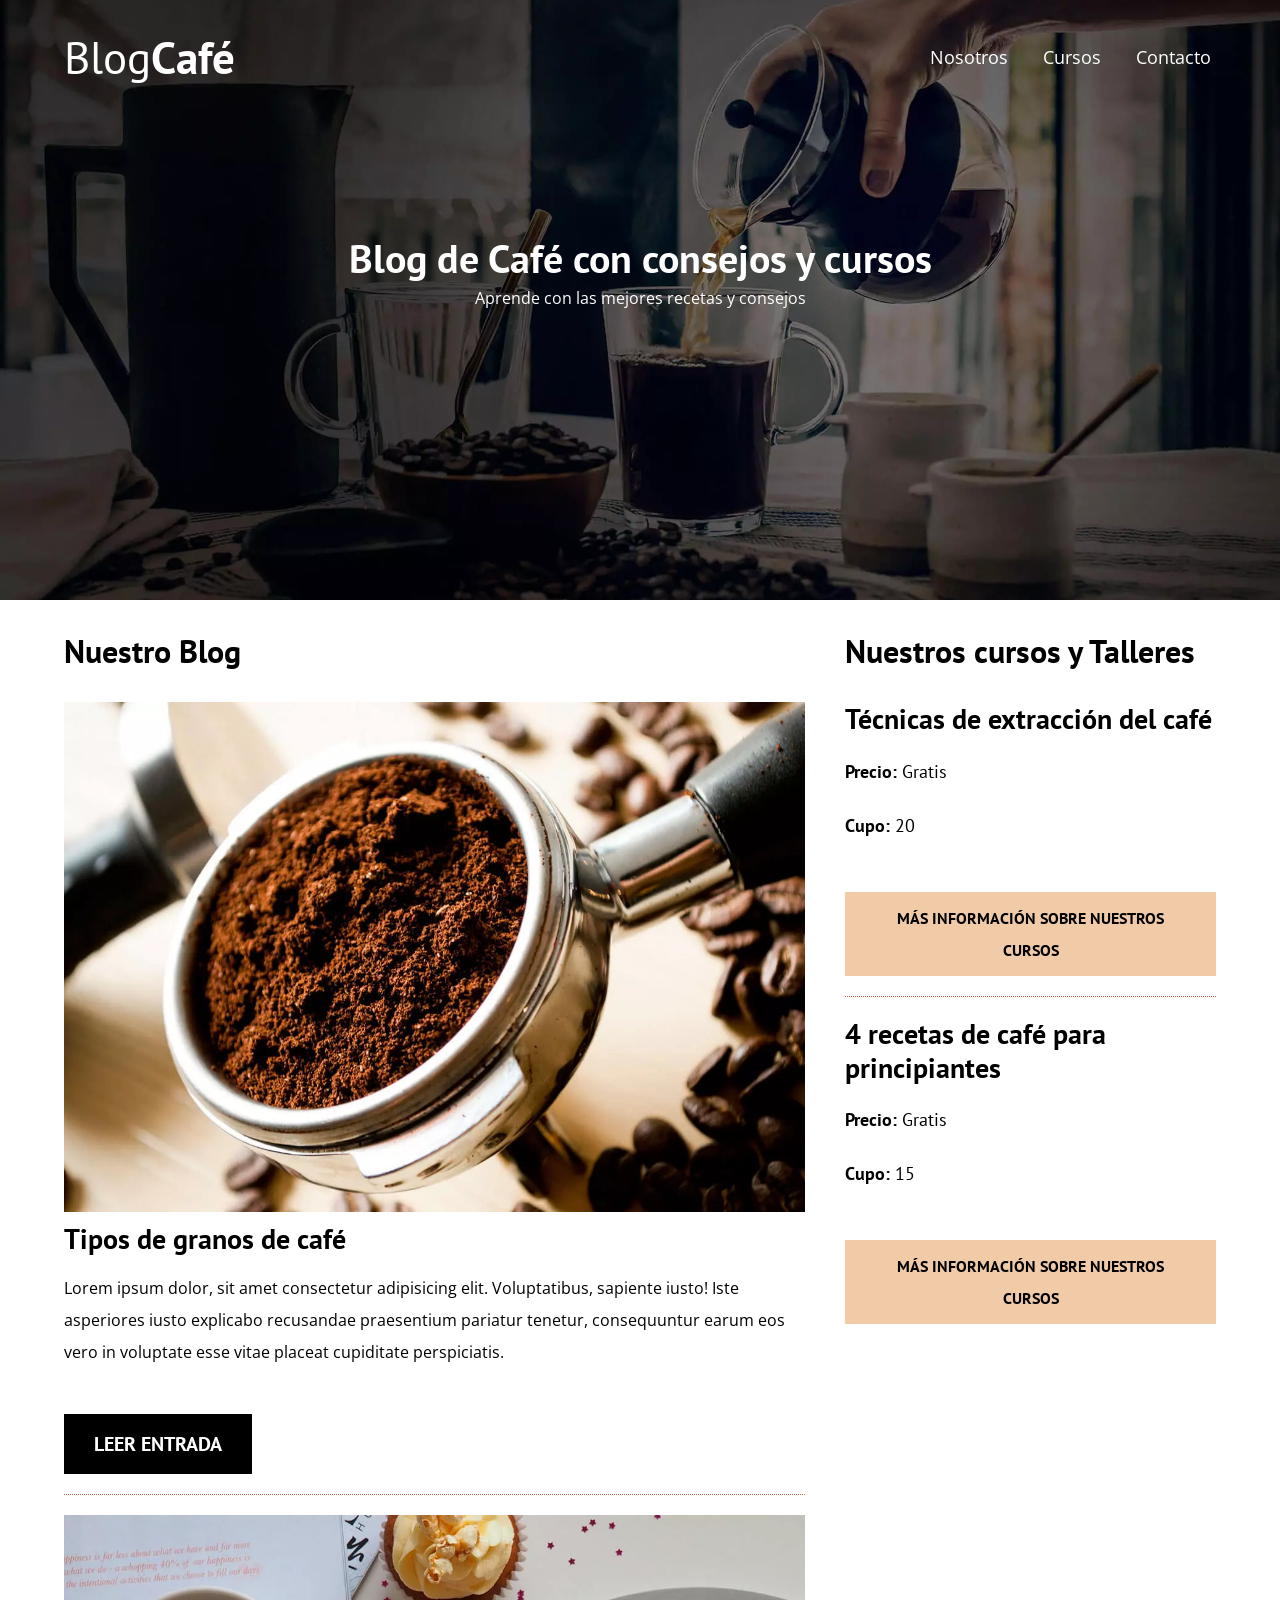
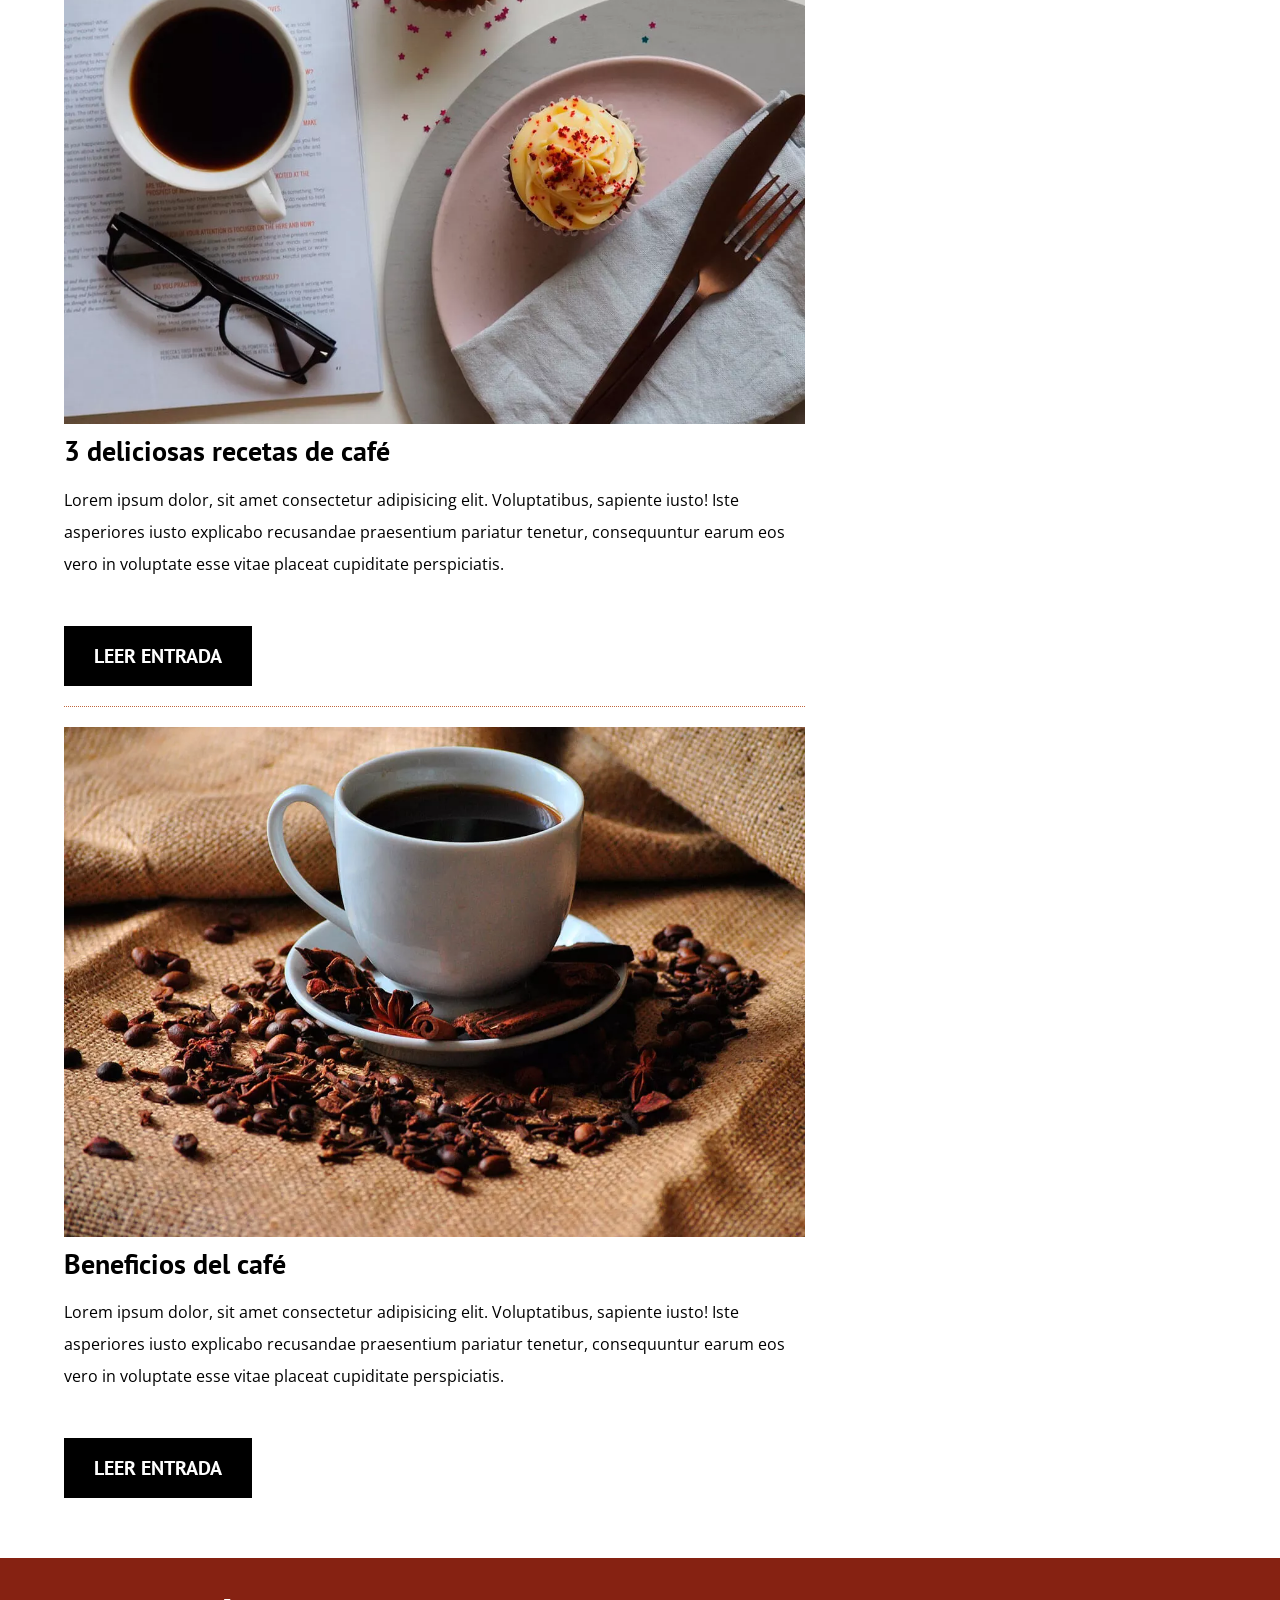
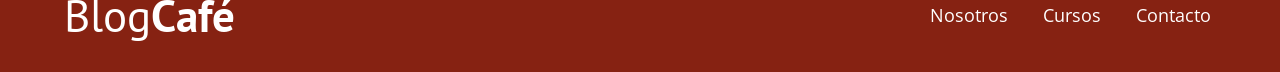
<file: index.html>
<!DOCTYPE html>
<html lang="es">

<head>
    <meta charset="UTF-8">
    <meta name="viewport" content="width=device-width, initial-scale=1.0">
    <title>BlogCafe</title>
    <meta name="description" content="Sitio Web, Blog de Café">

    <!-- Prefetch -->
     <link rel="Prefetch" href="cursos.html" as="document">
    
    <!-- Preload // Se aplica a lo que se requiere de inmediato -->
    
    <link rel="preload" href="css/normalize.css" as="style">
    <link rel="stylesheet" href="css/normalize.css">
    
    <link rel="preload" href="https://fonts.googleapis.com/css2?family=Open+Sans:ital,wght@0,300..800;1,300..800&family=PT+Sans:ital,wght@0,400;0,700;1,400;1,700&display=swap"
    crossorigin="crossorigin" as="font">
    <link href="https://fonts.googleapis.com/css2?family=Open+Sans:ital,wght@0,300..800;1,300..800&family=PT+Sans:ital,wght@0,400;0,700;1,400;1,700&display=swap" rel="stylesheet">


    <link rel="preload" href="css/styles.css" as="style">
    <link rel="stylesheet" href="css/styles.css">

    <!-- <link rel="preload" href="img/blog1.jpg" as="image"> -->

</head>

<body>
    <header class="header">

        <div class="contenedor">
            <div class="barra">
                <a href="index.html" class="logo">
                    <h1 class="logo__name no-margin centrar-texto">Blog<span class="logo__bold">Café</span></h1>
                </a>

                <nav class="navegacion">
                    <a href="nosotros.html" class="navegacion__enlace">Nosotros</a>
                    <a href="cursos.html" class="navegacion__enlace">Cursos</a>
                    <a href="contacto.html" class="navegacion__enlace">Contacto</a>
                </nav>

            </div> <!-- .barra -->
        </div> <!-- .contenedor -->

        <div class="header__texto ">
            <h2 class="no-margin">Blog de Café con consejos y cursos</h2>
            <p class="no-margin">Aprende con las mejores recetas y consejos</p>
        </div>

    </header>

    <div class="contenedor main-content">
        <main class="blog">
            <h3>Nuestro Blog</h3>

            <article class="entrada">
                <div class="entrada__imagen">
                    <picture>
                        <source srcset="img/blog1.webp" type="image/webp">
                        <img loading="lazy"  src="img/blog1.jpg" alt="img blog">
                    </picture>
                </div>

                <div class="entrada__contenido">
                    <h4 class="no-margin">Tipos de granos de café</h4>
                    <p>Lorem ipsum dolor, sit amet consectetur adipisicing elit. Voluptatibus, sapiente iusto! Iste
                        asperiores iusto explicabo recusandae praesentium pariatur tenetur, consequuntur earum eos vero
                        in voluptate esse vitae placeat cupiditate perspiciatis.</p>
                    <a href="entrada.html" class="boton boton--primario">Leer entrada</a>
                </div>

            </article>

            <article class="entrada">
                <div class="entrada__imagen">
                    <picture>
                        <source srcset="img/blog2.webp" type="image/webp">
                        <img loading="lazy"  src="img/blog2.jpg" alt="img blog">
                    </picture>
                </div>

                <div class="entrada__contenido">
                    <h4 class="no-margin">3 deliciosas recetas de café</h4>
                    <p>Lorem ipsum dolor, sit amet consectetur adipisicing elit. Voluptatibus, sapiente iusto! Iste
                        asperiores iusto explicabo recusandae praesentium pariatur tenetur, consequuntur earum eos vero
                        in voluptate esse vitae placeat cupiditate perspiciatis.</p>
                    <a href="entrada.html" class="boton boton--primario">Leer entrada</a>
                </div>

            </article>

            <article class="entrada">
                <div class="entrada__imagen">
                    <picture>
                        <source srcset="img/blog3.webp" type="image/webp">
                        <img loading="lazy"  src="img/blog3.jpg" alt="img blog">
                    </picture>
                </div>

                <div class="entrada__contenido">
                    <h4 class="no-margin">Beneficios del café</h4>
                    <p>Lorem ipsum dolor, sit amet consectetur adipisicing elit. Voluptatibus, sapiente iusto! Iste
                        asperiores iusto explicabo recusandae praesentium pariatur tenetur, consequuntur earum eos vero
                        in voluptate esse vitae placeat cupiditate perspiciatis.</p>
                    <a href="entrada.html" class="boton boton--primario">Leer entrada</a>
                </div>

            </article>

        </main>

        <aside class="sidebar">
            <h3>Nuestros cursos y Talleres</h3>

            <ul class="cursos no-padding">
                <li class="widget-cursos">
                    <h4 class="no-margin">Técnicas de extracción del café</h4>
                    <p class="widget-cursos__label">Precio: <span class="widget-cursos__info">Gratis</span></p>
                    <p class="widget-cursos__label">Cupo: <span class="widget-cursos__info">20</span></p>
                    <a href="entrada.html" class="boton boton-secundario">Más información sobre nuestros cursos</a>
                </li>

                <li class="widget-cursos">
                    <h4 class="no-margin">4 recetas de café para principiantes</h4>
                    <p class="widget-cursos__label">Precio: <span class="widget-cursos__info">Gratis</span></p>
                    <p class="widget-cursos__label">Cupo: <span class="widget-cursos__info">15</span></p>
                    <a href="entrada.html" class="boton boton-secundario">Más información sobre nuestros cursos</a>
                </li>

            </ul>

        </aside>
    </div> <!-- .contenedor .main-content-->

    <footer class="footer">
        <div class="contenedor">
            <div class="barra">
                <a href="index.html" class="logo">
                    <h1 class="logo__name no-margin centrar-texto">Blog<span class="logo__bold">Café</span></h1>
                </a>

                <nav class="navegacion">
                    <a href="nosotros.html" class="navegacion__enlace">Nosotros</a>
                    <a href="cursos.html" class="navegacion__enlace">Cursos</a>
                    <a href="contacto.html" class="navegacion__enlace">Contacto</a>
                </nav>

            </div> <!-- .barra -->
        </div>
    </footer>

    <script src="js/modernizr.js"></script>
</body>

</html>
</file>
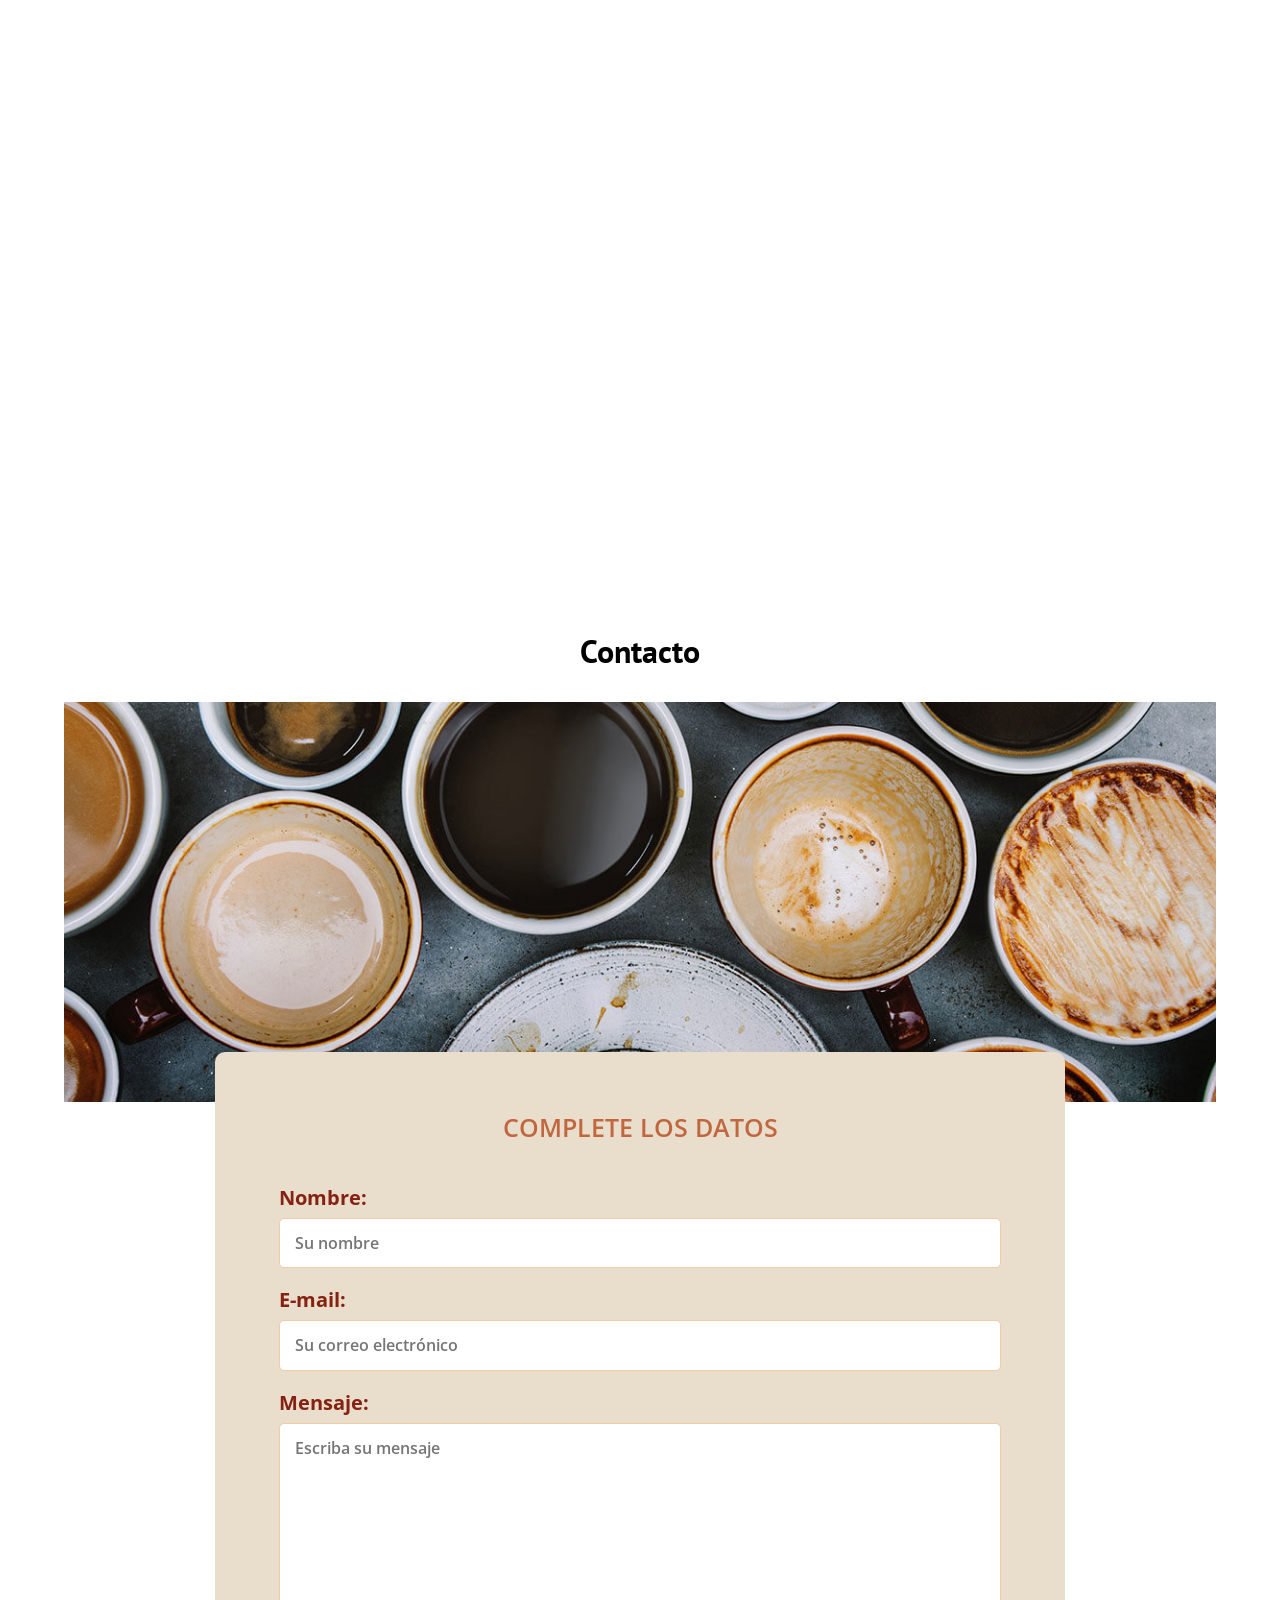
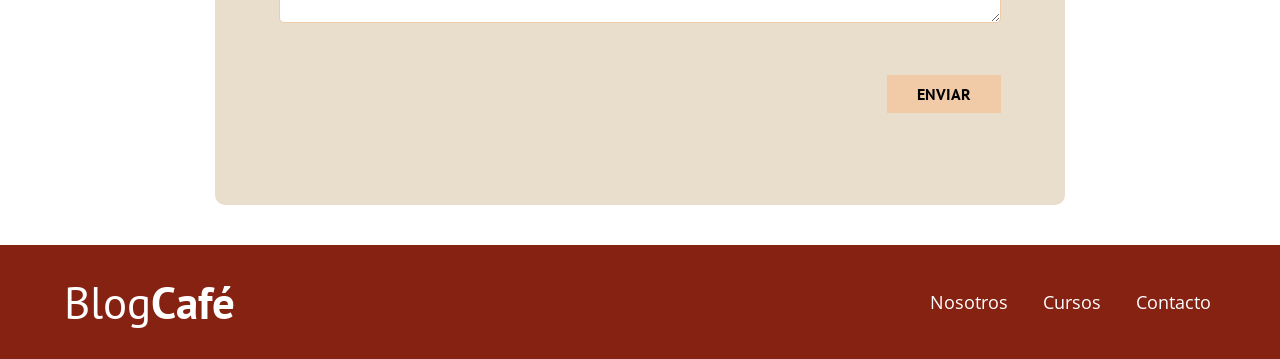
<file: contacto.html>
<!DOCTYPE html>
<html lang="es">

<head>
    <meta charset="UTF-8">
    <meta name="viewport" content="width=device-width, initial-scale=1.0">
    <link rel="stylesheet" href="css/normalize.css">
    <link
        href="https://fonts.googleapis.com/css2?family=Open+Sans:ital,wght@0,300..800;1,300..800&family=PT+Sans:ital,wght@0,400;0,700;1,400;1,700&display=swap"
        rel="stylesheet">
    <link rel="stylesheet" href="css/styles.css">
    <title>BlogCafe</title>
</head>

<body>
    <header class="header">

        <div class="contenedor">
            <div class="barra">
                <a href="index.html" class="logo">
                    <h1 class="logo__name no-margin centrar-texto">Blog<span class="logo__bold">Café</span></h1>
                </a>

                <nav class="navegacion">
                    <a href="nosotros.html" class="navegacion__enlace">Nosotros</a>
                    <a href="cursos.html" class="navegacion__enlace">Cursos</a>
                    <a href="contacto.html" class="navegacion__enlace">Contacto</a>
                </nav>

            </div> <!-- .barra -->
        </div> <!-- .contenedor -->

        <div class="header__texto ">
            <h2 class="no-margin">Blog de Café con consejos y cursos</h2>
            <p class="no-margin">Aprende con las mejores recetas y consejos</p>
        </div>

    </header>

    <main class="contenedor">
        <h3 class="centrar-texto">Contacto</h3>

        <div class="bg-contacto"></div>

        <form class="formulario">
            <fieldset>
                <legend>Complete los datos</legend>
                <div class="formulario__contenedor">
                    
                    <div class="campo">
                        <label class="campo__label" for="nombre">Nombre: </label>
                        <input class="campo__field" type="text" 
                        placeholder="Su nombre" 
                        id="nombre">
                    </div>
                    <div class="campo">
                        <label class="campo__label" for="email">E-mail: </label>
                        <input class="campo__field" type="email" 
                        placeholder="Su correo electrónico" 
                        id="email">
                    </div>
                    <div class="campo">
                        <label class="campo__label" for="mensaje">Mensaje: </label>
                        <textarea class="campo__field campo__field--textarea" 
                        name="mensaje" 
                        id="mensaje" placeholder="Escriba su mensaje"></textarea>
                    </div>
                    
                </div> <!-- .formulario__contenedor -->
                
                <div class="campo boton_position">
                    <input  type="submit" value="Enviar" class="boton boton-secundario ">
                </div>
                
            </fieldset>
        </form>

    </main> <!-- .main -->

    <footer class="footer">
        <div class="contenedor">
            <div class="barra">
                <a href="index.html" class="logo">
                    <h1 class="logo__name no-margin centrar-texto">Blog<span class="logo__bold">Café</span></h1>
                </a>

                <nav class="navegacion">
                    <a href="nosotros.html" class="navegacion__enlace">Nosotros</a>
                    <a href="cursos.html" class="navegacion__enlace">Cursos</a>
                    <a href="contacto.html" class="navegacion__enlace">Contacto</a>
                </nav>

            </div> <!-- .barra -->
        </div>
    </footer>

</body>

</html>
</file>
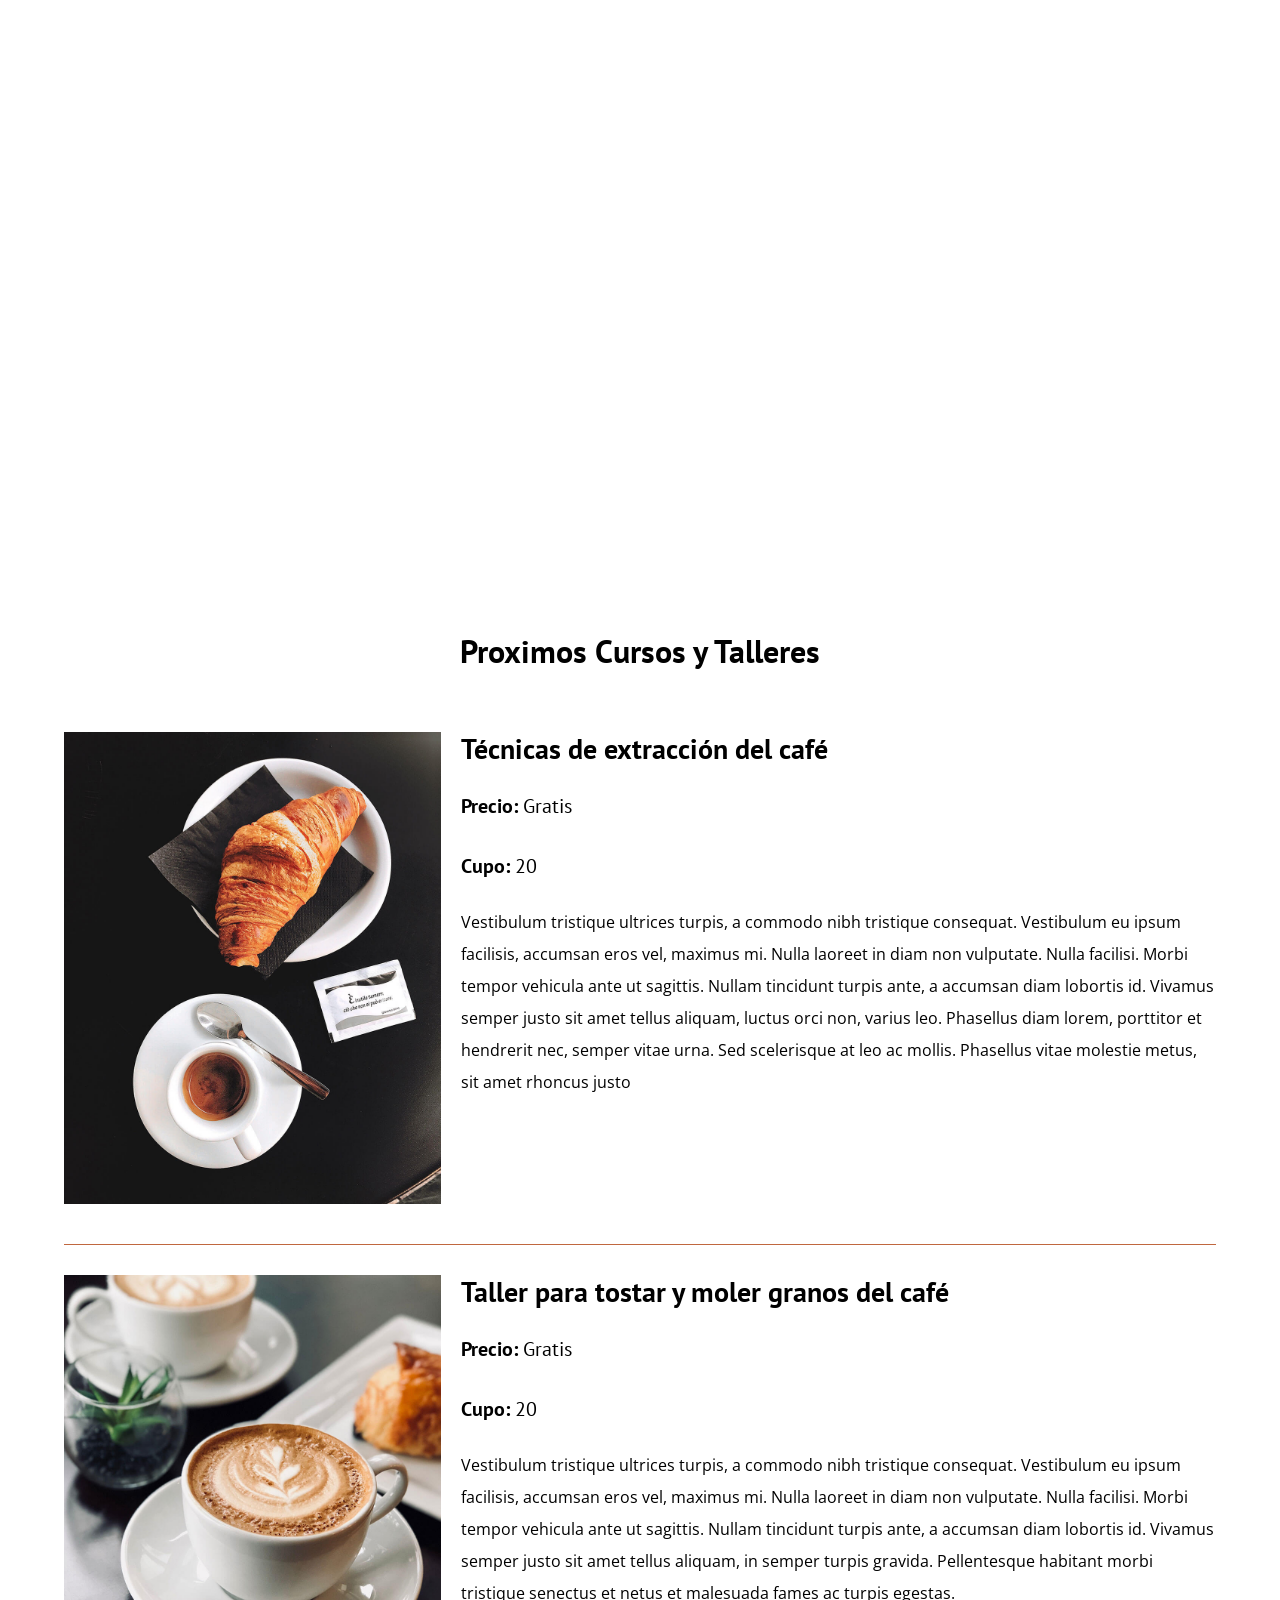
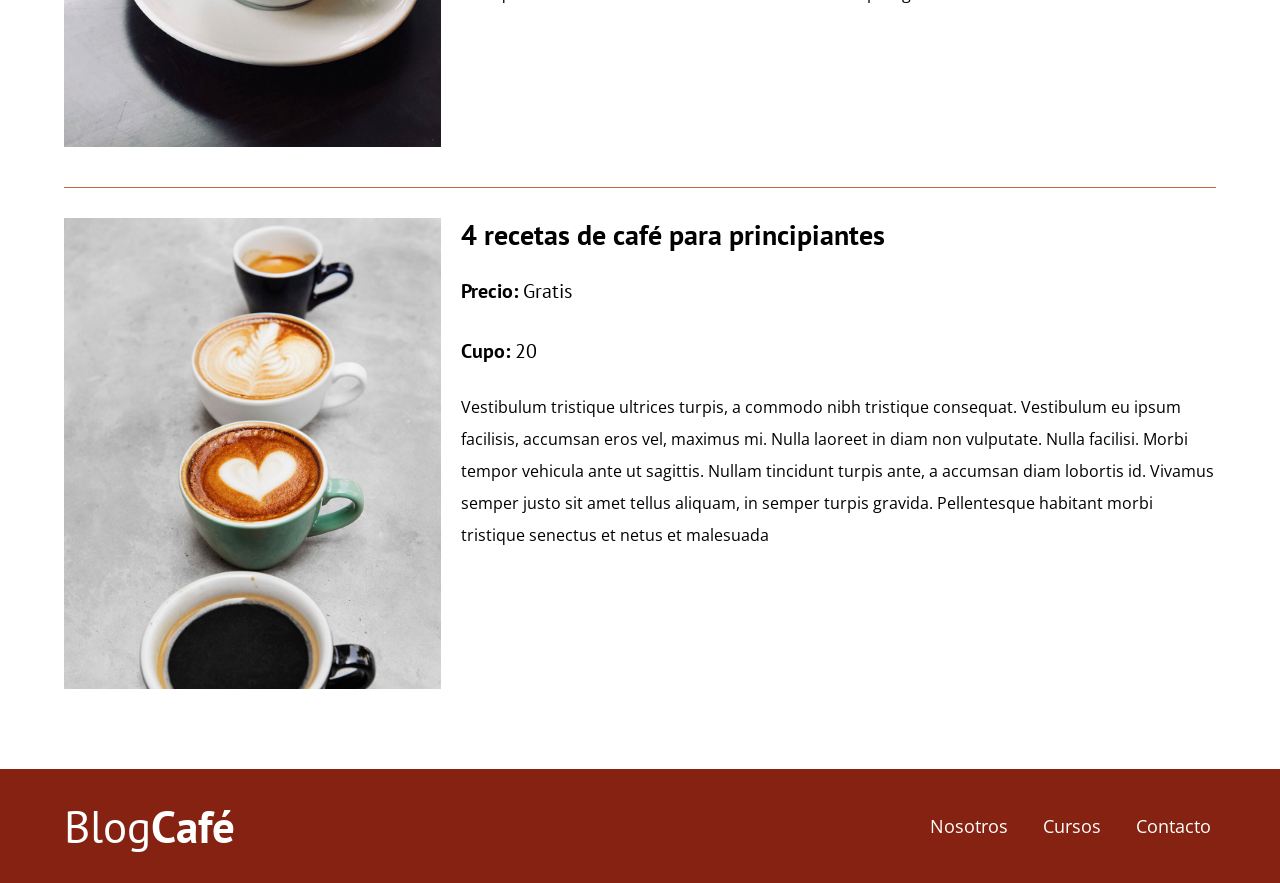
<file: cursos.html>
<!DOCTYPE html>
<html lang="es">

<head>
    <meta charset="UTF-8">
    <meta name="viewport" content="width=device-width, initial-scale=1.0">
    <link rel="stylesheet" href="css/normalize.css">
    <link
        href="https://fonts.googleapis.com/css2?family=Open+Sans:ital,wght@0,300..800;1,300..800&family=PT+Sans:ital,wght@0,400;0,700;1,400;1,700&display=swap"
        rel="stylesheet">
    <link rel="stylesheet" href="css/styles.css">
    <title>BlogCafe</title>
</head>

<body>
    <header class="header">

        <div class="contenedor">
            <div class="barra">
                <a href="index.html" class="logo">
                    <h1 class="logo__name no-margin centrar-texto">Blog<span class="logo__bold">Café</span></h1>
                </a>

                <nav class="navegacion">
                    <a href="nosotros.html" class="navegacion__enlace">Nosotros</a>
                    <a href="cursos.html" class="navegacion__enlace">Cursos</a>
                    <a href="contacto.html" class="navegacion__enlace">Contacto</a>
                </nav>

            </div> <!-- .barra -->
        </div> <!-- .contenedor -->

        <div class="header__texto ">
            <h2 class="no-margin">Blog de Café con consejos y cursos</h2>
            <p class="no-margin">Aprende con las mejores recetas y consejos</p>
        </div>

    </header>

    <main class="contenedor">
        <h3 class="centrar-texto">Proximos Cursos y Talleres</h3>

        <div class="curso">
            <div class="curso__imagen">
                <img src="img/curso1.jpg" alt="img curso">
            </div>

            <div class="curso__informacion">
                <h4 class="no-margin">Técnicas de extracción del café</h4>
                <p class="curso__label">Precio: <span class="curso__info">Gratis</span></p>
                <p class="curso__label">Cupo: <span class="curso__info">20</span></p>
                <p class="curso__descripcion">
                    Vestibulum tristique ultrices turpis, a commodo nibh tristique consequat. Vestibulum eu ipsum
                    facilisis, accumsan eros vel, maximus mi. Nulla laoreet in diam non vulputate. Nulla facilisi. Morbi
                    tempor vehicula ante ut sagittis. Nullam tincidunt turpis ante, a accumsan diam lobortis id. Vivamus
                    semper justo sit amet tellus aliquam, luctus orci non, varius leo.
                    Phasellus diam lorem, porttitor et hendrerit nec, semper vitae urna. Sed scelerisque at leo ac
                    mollis. Phasellus vitae molestie metus, sit amet rhoncus justo
                </p>
                <!-- <a href="entrada.html" class="boton boton-secundario">más información</a> -->
            </div> <!-- .curso__informacion -->
        </div> <!-- .curso-->

        <div class="curso">
            <div class="curso__imagen">
                <img src="img/curso2.jpg" alt="img curso">
            </div>

            <div class="curso__informacion">
                <h4 class="no-margin">Taller para tostar y moler granos del café</h4>
                <p class="curso__label">Precio: <span class="curso__info">Gratis</span></p>
                <p class="curso__label">Cupo: <span class="curso__info">20</span></p>
                <p class="curso__descripcion">
                    Vestibulum tristique ultrices turpis, a commodo nibh tristique consequat. Vestibulum eu ipsum
                    facilisis, accumsan eros vel, maximus mi. Nulla laoreet in diam non vulputate. Nulla facilisi. Morbi
                    tempor vehicula ante ut sagittis. Nullam tincidunt turpis ante, a accumsan diam lobortis id. Vivamus
                    semper justo sit amet tellus aliquam, in semper turpis gravida. Pellentesque habitant morbi
                    tristique senectus et netus et malesuada fames ac turpis egestas.
                </p>
                <!-- <a href="entrada.html" class="boton boton-secundario">más información</a> -->
            </div> <!-- .curso__informacion -->
        </div> <!-- .curso-->

        <div class="curso">
            <div class="curso__imagen">
                <img src="img/curso3.jpg" alt="img curso">
            </div>

            <div class="curso__informacion">
                <h4 class="no-margin">4 recetas de café para principiantes</h4>
                <p class="curso__label">Precio: <span class="curso__info">Gratis</span></p>
                <p class="curso__label">Cupo: <span class="curso__info">20</span></p>
                <p class="curso__descripcion">
                    Vestibulum tristique ultrices turpis, a commodo nibh tristique consequat. Vestibulum eu ipsum
                    facilisis, accumsan eros vel, maximus mi. Nulla laoreet in diam non vulputate. Nulla facilisi. Morbi
                    tempor vehicula ante ut sagittis. Nullam tincidunt turpis ante, a accumsan diam lobortis id. Vivamus
                    semper justo sit amet tellus aliquam, in semper turpis gravida. Pellentesque habitant morbi
                    tristique senectus et netus et malesuada 
                </p>
                <!-- <a href="entrada.html" class="boton boton-secundario">más información</a> -->
            </div> <!-- .curso__informacion -->
        </div> <!-- .curso-->


    </main> <!-- .main -->

    <footer class="footer">
        <div class="contenedor">
            <div class="barra">
                <a href="index.html" class="logo">
                    <h1 class="logo__name no-margin centrar-texto">Blog<span class="logo__bold">Café</span></h1>
                </a>

                <nav class="navegacion">
                    <a href="nosotros.html" class="navegacion__enlace">Nosotros</a>
                    <a href="cursos.html" class="navegacion__enlace">Cursos</a>
                    <a href="contacto.html" class="navegacion__enlace">Contacto</a>
                </nav>

            </div> <!-- .barra -->
        </div>
    </footer>

</body>

</html>
</file>
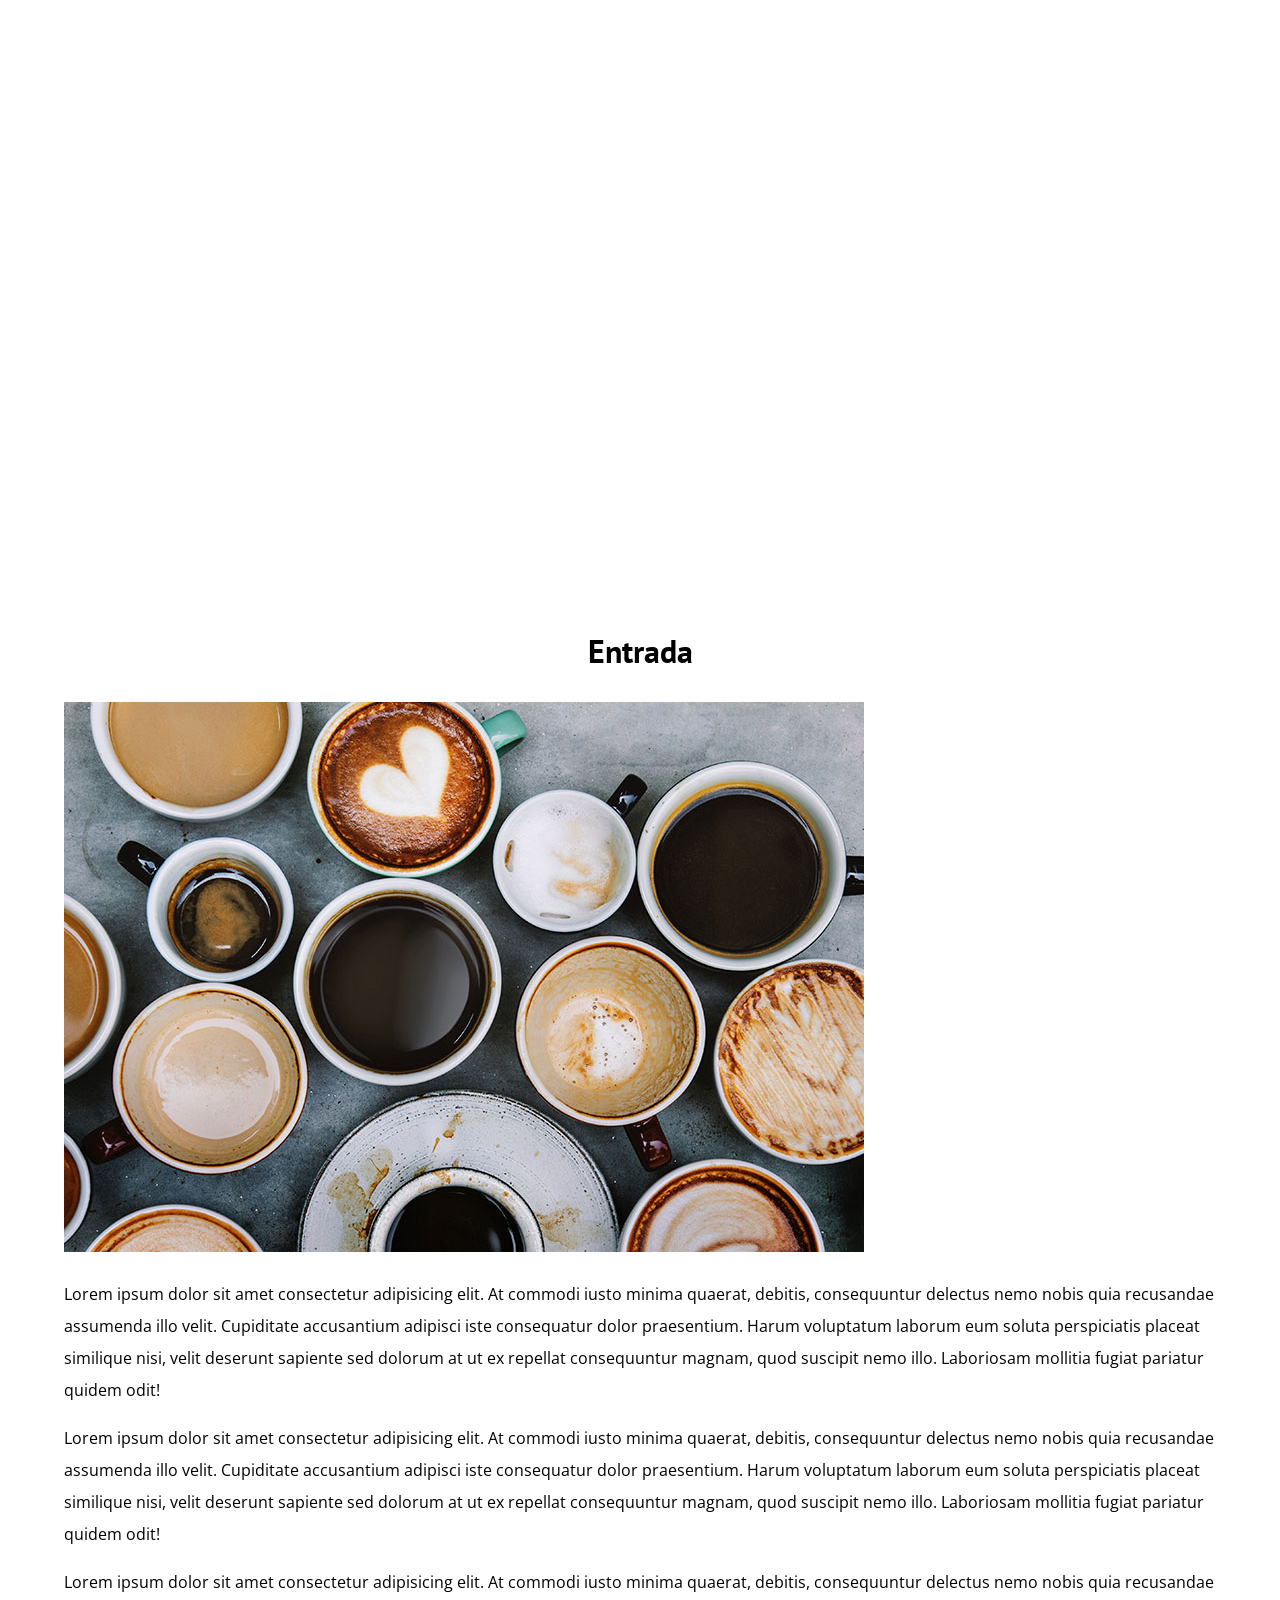
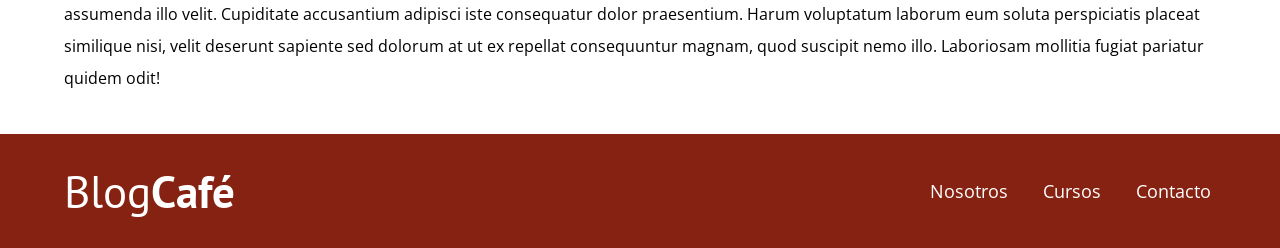
<file: entrada.html>
<!DOCTYPE html>
<html lang="es">

<head>
    <meta charset="UTF-8">
    <meta name="viewport" content="width=device-width, initial-scale=1.0">
    <link rel="stylesheet" href="css/normalize.css">
    <link
        href="https://fonts.googleapis.com/css2?family=Open+Sans:ital,wght@0,300..800;1,300..800&family=PT+Sans:ital,wght@0,400;0,700;1,400;1,700&display=swap"
        rel="stylesheet">
    <link rel="stylesheet" href="css/styles.css">
    <title>BlogCafe</title>
</head>

<body>
    <header class="header">

        <div class="contenedor">
            <div class="barra">
                <a href="index.html" class="logo">
                    <h1 class="logo__name no-margin centrar-texto">Blog<span class="logo__bold">Café</span></h1>
                </a>

                <nav class="navegacion">
                    <a href="nosotros.html" class="navegacion__enlace">Nosotros</a>
                    <a href="cursos.html" class="navegacion__enlace">Cursos</a>
                    <a href="contacto.html" class="navegacion__enlace">Contacto</a>
                </nav>

            </div> <!-- .barra -->
        </div> <!-- .contenedor -->

        <div class="header__texto ">
            <h2 class="no-margin">Blog de Café con consejos y cursos</h2>
            <p class="no-margin">Aprende con las mejores recetas y consejos</p>
        </div>

    </header>

    <main class="contenedor">
        <h3 class="centrar-texto">Entrada</h3>
        <div class="sobre-nosotros__imagen">
            <img src="img/nosotros.jpg" alt="img about us">
        </div>

        <p>
            Lorem ipsum dolor sit amet consectetur adipisicing elit. At commodi iusto minima quaerat, debitis,
            consequuntur delectus nemo nobis quia recusandae assumenda illo velit. Cupiditate accusantium
            adipisci iste consequatur dolor praesentium.
            Harum voluptatum laborum eum soluta perspiciatis placeat similique nisi, velit deserunt sapiente sed
            dolorum at ut ex repellat consequuntur magnam, quod suscipit nemo illo. Laboriosam mollitia fugiat
            pariatur quidem odit!
        </p>
        <p>
            Lorem ipsum dolor sit amet consectetur adipisicing elit. At commodi iusto minima quaerat, debitis,
            consequuntur delectus nemo nobis quia recusandae assumenda illo velit. Cupiditate accusantium
            adipisci iste consequatur dolor praesentium.
            Harum voluptatum laborum eum soluta perspiciatis placeat similique nisi, velit deserunt sapiente sed
            dolorum at ut ex repellat consequuntur magnam, quod suscipit nemo illo. Laboriosam mollitia fugiat
            pariatur quidem odit!
        </p>
        <p>
            Lorem ipsum dolor sit amet consectetur adipisicing elit. At commodi iusto minima quaerat, debitis,
            consequuntur delectus nemo nobis quia recusandae assumenda illo velit. Cupiditate accusantium
            adipisci iste consequatur dolor praesentium.
            Harum voluptatum laborum eum soluta perspiciatis placeat similique nisi, velit deserunt sapiente sed
            dolorum at ut ex repellat consequuntur magnam, quod suscipit nemo illo. Laboriosam mollitia fugiat
            pariatur quidem odit!
        </p>

        

    </main> <!-- .main -->

    <footer class="footer">
        <div class="contenedor">
            <div class="barra">
                <a href="index.html" class="logo">
                    <h1 class="logo__name no-margin centrar-texto">Blog<span class="logo__bold">Café</span></h1>
                </a>

                <nav class="navegacion">
                    <a href="nosotros.html" class="navegacion__enlace">Nosotros</a>
                    <a href="cursos.html" class="navegacion__enlace">Cursos</a>
                    <a href="contacto.html" class="navegacion__enlace">Contacto</a>
                </nav>

            </div> <!-- .barra -->
        </div>
    </footer>

</body>

</html>
</file>
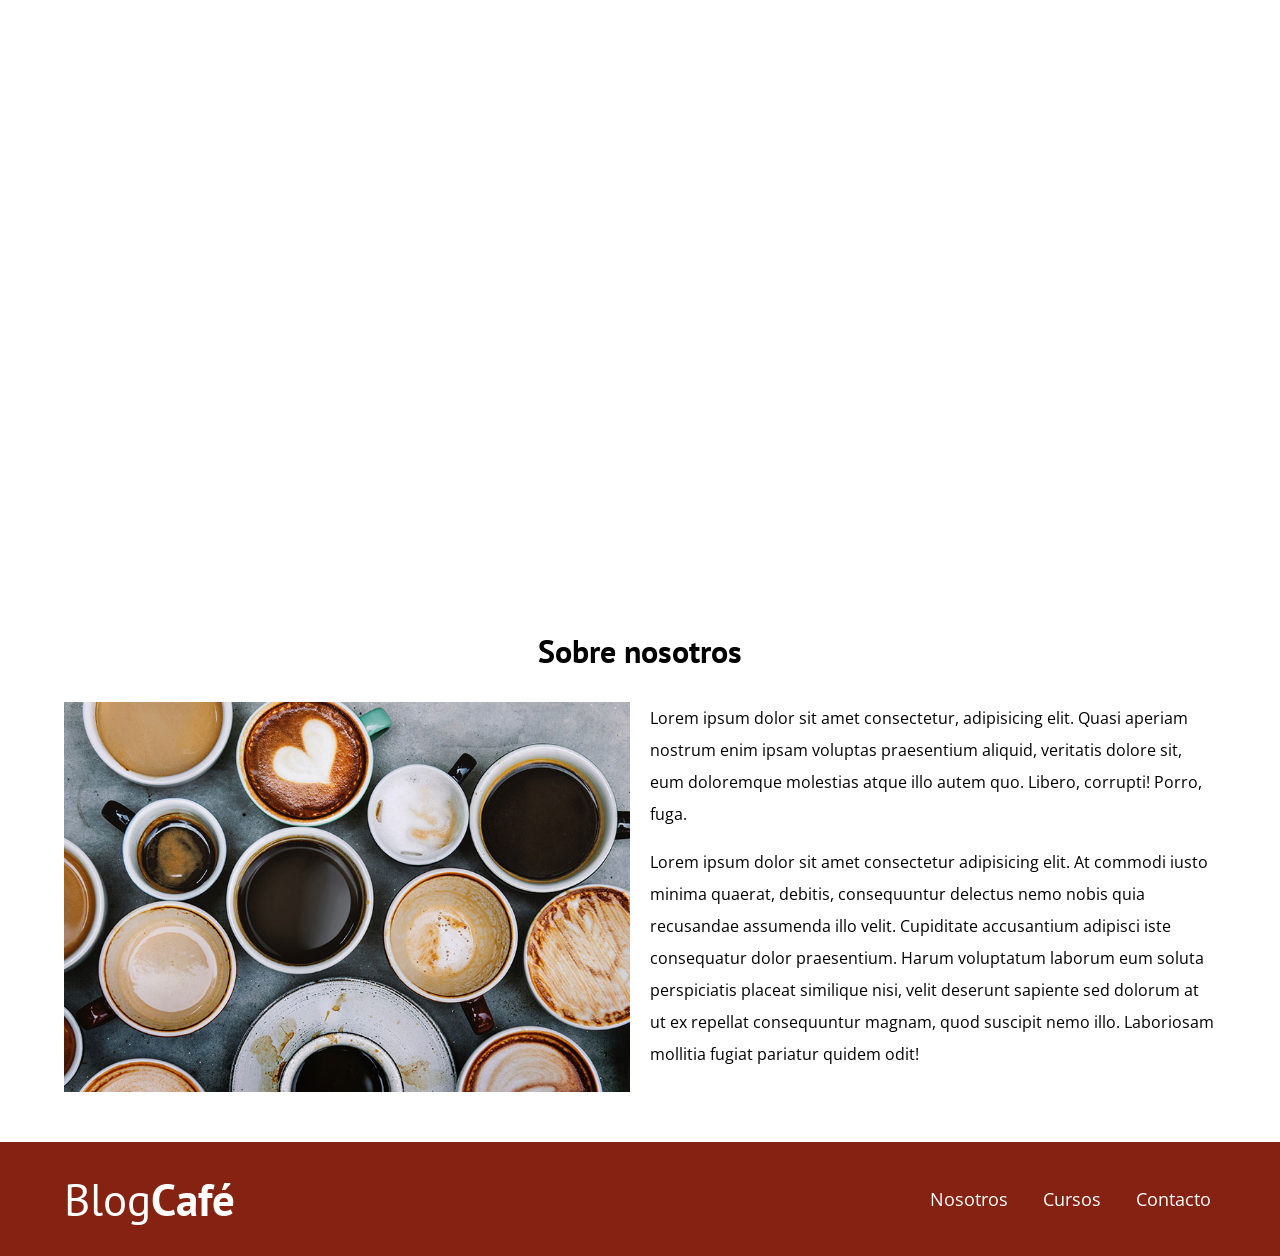
<file: nosotros.html>
<!DOCTYPE html>
<html lang="es">

<head>
    <meta charset="UTF-8">
    <meta name="viewport" content="width=device-width, initial-scale=1.0">
    <link rel="stylesheet" href="css/normalize.css">
    <link
        href="https://fonts.googleapis.com/css2?family=Open+Sans:ital,wght@0,300..800;1,300..800&family=PT+Sans:ital,wght@0,400;0,700;1,400;1,700&display=swap"
        rel="stylesheet">
    <link rel="stylesheet" href="css/styles.css">
    <title>BlogCafe</title>
</head>

<body>
    <header class="header">

        <div class="contenedor">
            <div class="barra">
                <a href="index.html" class="logo">
                    <h1 class="logo__name no-margin centrar-texto">Blog<span class="logo__bold">Café</span></h1>
                </a>

                <nav class="navegacion">
                    <a href="nosotros.html" class="navegacion__enlace">Nosotros</a>
                    <a href="cursos.html" class="navegacion__enlace">Cursos</a>
                    <a href="contacto.html" class="navegacion__enlace">Contacto</a>
                </nav>

            </div> <!-- .barra -->
        </div> <!-- .contenedor -->

        <div class="header__texto ">
            <h2 class="no-margin">Blog de Café con consejos y cursos</h2>
            <p class="no-margin">Aprende con las mejores recetas y consejos</p>
        </div>

    </header>

    <main class="contenedor">
        <h3 class="centrar-texto">Sobre nosotros</h3>

        <div class="sobre-nosotros">
            <div class="sobre-nosotros__imagen">
                <img src="img/nosotros.jpg" alt="img about us">
            </div>
            <div class="sobre-nosotros__texto">
                <p class="no-margin">Lorem ipsum dolor sit amet consectetur, adipisicing elit. Quasi aperiam nostrum enim ipsam voluptas
                    praesentium aliquid, veritatis dolore sit, eum doloremque molestias atque illo autem quo. Libero,
                    corrupti! Porro, fuga.
                </p>
                <p>
                    Lorem ipsum dolor sit amet consectetur adipisicing elit. At commodi iusto minima quaerat, debitis,
                    consequuntur delectus nemo nobis quia recusandae assumenda illo velit. Cupiditate accusantium
                    adipisci iste consequatur dolor praesentium.
                    Harum voluptatum laborum eum soluta perspiciatis placeat similique nisi, velit deserunt sapiente sed
                    dolorum at ut ex repellat consequuntur magnam, quod suscipit nemo illo. Laboriosam mollitia fugiat
                    pariatur quidem odit!
                </p>
            </div>

        </div>

    </main> <!-- .main -->

    <footer class="footer">
        <div class="contenedor">
            <div class="barra">
                <a href="index.html" class="logo">
                    <h1 class="logo__name no-margin centrar-texto">Blog<span class="logo__bold">Café</span></h1>
                </a>

                <nav class="navegacion">
                    <a href="nosotros.html" class="navegacion__enlace">Nosotros</a>
                    <a href="cursos.html" class="navegacion__enlace">Cursos</a>
                    <a href="contacto.html" class="navegacion__enlace">Contacto</a>
                </nav>

            </div> <!-- .barra -->
        </div>
    </footer>

</body>

</html>
</file>
<file: css/styles.css>
:root {
    --mainFont: "Open Sans", sans-serif;
    --HeadingFont:   "PT Sans", sans-serif;

    --pri-color: #784d3c;
    --blanco: #fff;
    --negro:  #000;

    --btn-dark: #862212;
    --btn-pri: #c0673f;
    --btn-sec: #b58a67;
    --btn-sec: #F1CAA7;
    --btn-ter: #e9ddcc;

}

html {
    box-sizing: border-box;
    font-size: 62.5%;
}

*, *:before, *::after {
    box-sizing: inherit;
}

body {
    font-family: var(--mainFont);
    font-size: 1.6rem;
    line-height: 2;
}

/* Globales */
.contenedor {
    max-width: 120rem;
    width: 90%;
    margin: 0 auto;
}

a {
    text-decoration: none;
}

h1, h2, h3, h4 {
    font-family: var(--HeadingFont);
    line-height: 1.2;
}

h1 {
    font-size: 4.5rem;
}

h2 {
    font-size: 4rem;
}

h3 {
    font-size: 3.2rem;
}

h4 {
    font-size: 2.8rem;
}

img {
    max-width: 100%;
}

/* Utilidades */
.no-margin {
    margin: 0;
}
.no-padding {
    padding: 0;
}
.centrar-texto {
    text-align: center;
}
.align-right {
    justify-content: flex-end;
}
.align-center {
    justify-content: center;
}
.flex {
    display: flex;
}

/* H  E  A  D  E   R */

/* ::  mejorar el performance con Modernizr y Webp */
.webp .header {
    background-image: url(../img/banner.webp);
}
.no-webp .header {
    background-image: url(../img/banner.jpg);
}

.header {
    height: 60rem;
    background-size: cover;
    background-repeat: no-repeat;
    background-position: center center;
}

.header__texto {
    color: var(--blanco);
    text-align: center;
    margin-top: 5rem;
}
.barra {
    padding-top: 3rem;
}
@media (min-width: 768px) {
    .barra {
        display: flex;
        gap: 2rem;
        justify-content: space-between;
        align-items: center;
    }
    .header__texto {
        margin-top: 15rem;
    }
}

.logo {
    color: var(--blanco);
}
.logo__name {
   font-weight: 200; 
}
.logo__bold {
    font-weight: 700;
}

@media (min-width: 768px) {
    .navegacion {
        display: flex;
        gap: 2.5rem;
    }
}

.navegacion__enlace {
        display: block;
        text-align: center;
        font-size: 1.8rem;
        color: var(--blanco);
        transition: background-color 0.3s, border-color 0.3s;
        border: .5rem solid transparent;
}

.navegacion__enlace:hover {
    background-color: var(--btn-pri);
    box-shadow:  .1rem .2rem 1rem rgba(232, 154, 38, 0.631);
    /* color: var(--btn-dark); */
    font-weight: 600;
}

@media (min-width: 768px) {
    .main-content {
        display: grid;
        grid-template-columns: 2fr 1fr;
        column-gap: 4rem;
    }
}

 /* separacion en cada post */
.entrada {
    border-bottom: 1px dotted var(--btn-pri);
    margin-bottom: 2rem;
}

.entrada:last-of-type {
    border: none;
    margin-bottom: 0;
}

/* Botones */

.boton {
    /* display: block; */
    font-family: var(--HeadingFont);
    color: var(--blanco);
    text-align: center;
    padding: 1rem 3rem;
    font-size: 2rem;
    text-transform: uppercase;
    font-weight: 700;
    margin-bottom: 2rem;
    border: none;
    margin-top: 3rem;
    /* width: 80%; */
}

.boton_position {
    display: flex;
    justify-content: flex-end;
}
@media  (max-width: 430px) {
    .boton_position {
        justify-content: center;
        .boton {
            width: 95%;
        }
    }
}



.boton--primario {
    background-color: var(--negro);
}
.boton--primario:hover {
    background-color: var(--btn-pri);
}
.boton-secundario {
    background-color: var(--btn-sec);
    color: var(--negro);
    font-weight: 600;
    font-size: 1.6rem;
}
.boton-secundario:hover {
    background-color: var(--btn-pri);
    color: var(--blanco);
}

/* Adaptar el boton a una escala reducida */
@media (min-width: 768px) {
    .boton {
        display: inline-block;
    }
}

/* Curso */
/* Quitar las vignetas */
.cursos {
    list-style: none;
}
.widget-cursos {
    border-bottom: 1px dotted var(--btn-pri);
    margin-bottom: 2rem;
}
.widget-cursos:last-of-type {
    border: none;
    margin-bottom: none;
}

.widget-cursos__info {
    font-weight: 400;
}

.widget-cursos__label {
    font-family: var(--HeadingFont);
    font-weight: bold;
    font-size: 1.8rem;
}
.footer {
    background-color: var(--btn-dark);
    padding-bottom: 3rem;
    margin-top: 4rem;
}

/* Sobre nosotros */
@media (min-width: 768px) {

    /* #1 Diagramacion utilizando: flex */
    /* Distribuir el espacio con flex-basic */
    .sobre-nosotros {
        display: flex;
        gap: 2rem;
        justify-content: space-between;
    }
    
    /* Ajuste del area  -- #Alternativa #1 */
    /* .sobre-nosotros__imagen,
    .sobre-nosotros__texto {
            flex-basis: 50%;
    } */

    /*#2 Diagramacion utilizando: Grid */
    .sobre-nosotros {
        display: grid;
        grid-template-columns: repeat(2, 1fr);
        column-gap: 2rem;
        }
    
}

/* C U R S O S */
.curso {
    padding: 3rem 0;
    border-bottom: 1px solid var(--btn-pri);
}
.curso:last-of-type {
    border: none;
}

@media (min-width: 768px) {
    .curso {
        display: grid;
        grid-template-columns: 1fr 2fr;
        column-gap: 2rem;
    }
}



.curso__info {
    font-weight: 400;
}

.curso__label {
    font-family: var(--HeadingFont);
    font-weight: bold;
    font-size: 1.8rem;
}

.curso__label,
.curso__info {
    font-size: 2rem;
}

/* C o n t a c t o */
.bg-contacto {
    background-image: url(../img/contacto.jpg);
    height: 40rem;
    background-size: cover;
    background-repeat: no-repeat;
}

/* F o r m u l a r i o  */
.formulario {
    background-color: var(--btn-ter);
    margin: -5rem auto 0 auto;
    width: 95%;
    width: min( 85rem, 100%);  
    padding: 5rem; 
    border-radius: 1rem;
}
.formulario fieldset {
    border: none;
}
.formulario legend {
    text-align: center;
    font-size: 2.5rem;
    text-transform: uppercase;
    font-weight: 600;
    margin-bottom: 2rem;
    color: var(--btn-pri);
}



.campo {
    /* display: flex; */
    gap: 1.5rem;
    margin-bottom: 1.2rem;
}
.campo__label {
    /* flex: 0 0 9rem; */
    text-align: right;
    padding-right: 2rem;
    color: var(--btn-dark);
    font-size: 2rem;
    font-weight: bold;
    margin-bottom: .5rem;
}
.campo__field {
    /* flex: 1; */
    border: 1px solid var(--btn-sec);
    width: 100%;
    font-weight: 600;
    padding: 1.5rem;
    border-radius: .5rem;
}
.campo__field--textarea {
    height: 20rem;
}


@media (min-width: 768px) {
    .formulario__contenedor {
        display: grid;
        grid-template-columns: 1fr ;
        /* grid-template-rows: auto auto 30rem ; */
        column-gap: 1rem;
    }

    /* .campo:nth-child(1),
    .campo:nth-child(2) {
        grid-column: 1 / 3;
    } */
}
</file>
